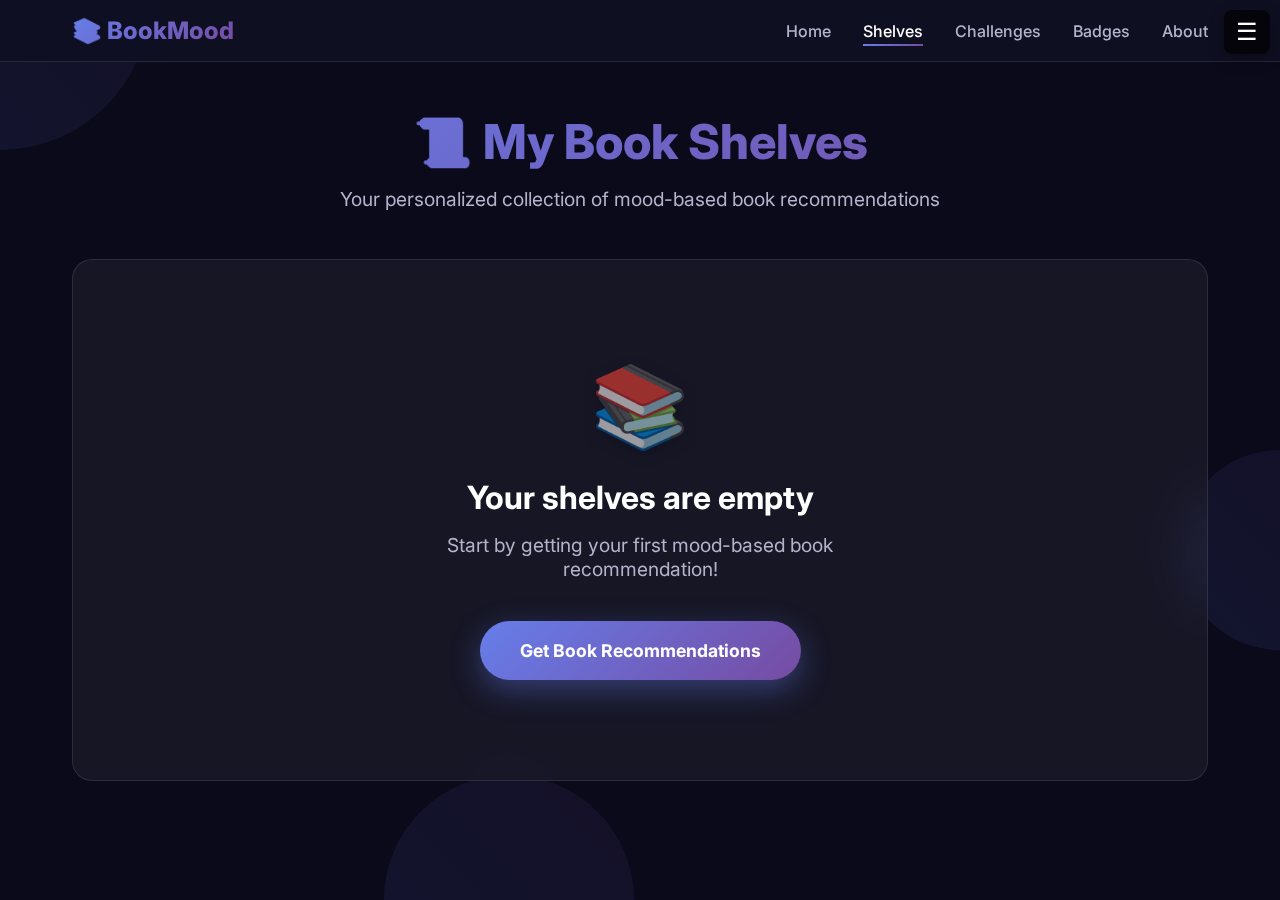
<file: shelves.html>
<!DOCTYPE html>
<html lang="en">
<head>
<meta charset="UTF-8">
<meta name="viewport" content="width=device-width, initial-scale=1.0">
<title>My Shelves - BookMood</title>
<link href="https://fonts.googleapis.com/css2?family=Inter:wght@300;400;500;600;700;800;900&display=swap" rel="stylesheet">
<style>
:root {
    --bg-primary: #0a0a1a;
    --bg-secondary: rgba(20, 20, 40, 0.8);
    --text-primary: #ffffff;
    --text-secondary: #b3b3cc;
    --primary-gradient: linear-gradient(135deg, #667eea 0%, #764ba2 100%);
    --accent-color: #667eea;
    --glass-bg: rgba(255, 255, 255, 0.05);
    --glass-border: rgba(255, 255, 255, 0.1);
    --shadow-primary: 0 20px 40px -15px rgba(0, 0, 0, 0.4);
}

* {
    margin: 0;
    padding: 0;
    box-sizing: border-box;
}

body {
    font-family: 'Inter', sans-serif;
    background: var(--bg-primary);
    color: var(--text-primary);
    min-height: 100vh;
    padding-top: 80px;
    position: relative;
    overflow-x: hidden;
}

.bg-animation {
    position: fixed;
    top: 0;
    left: 0;
    width: 100%;
    height: 100%;
    z-index: -1;
    overflow: hidden;
}

.bg-shape {
    position: absolute;
    border-radius: 50%;
    background: linear-gradient(45deg, rgba(102, 126, 234, 0.1), rgba(118, 75, 162, 0.1));
    animation: float 20s infinite linear;
}

.bg-shape:nth-child(1) {
    width: 300px;
    height: 300px;
    top: -150px;
    left: -150px;
    animation-duration: 25s;
}

.bg-shape:nth-child(2) {
    width: 200px;
    height: 200px;
    top: 50%;
    right: -100px;
    animation-duration: 30s;
    animation-direction: reverse;
}

.bg-shape:nth-child(3) {
    width: 250px;
    height: 250px;
    bottom: -125px;
    left: 30%;
    animation-duration: 35s;
}

@keyframes float {
    0%, 100% {
        transform: translateY(0px) rotate(0deg);
    }
    33% {
        transform: translateY(-30px) rotate(120deg);
    }
    66% {
        transform: translateY(20px) rotate(240deg);
    }
}

.container {
    max-width: 1200px;
    margin: 0 auto;
    padding: 2rem;
}

.header {
    text-align: center;
    margin-bottom: 3rem;
}

.header h1 {
    font-size: 3rem;
    font-weight: 800;
    background: var(--primary-gradient);
    -webkit-background-clip: text;
    -webkit-text-fill-color: transparent;
    margin-bottom: 1rem;
}

.header p {
    font-size: 1.2rem;
    color: var(--text-secondary);
    max-width: 600px;
    margin: 0 auto;
}

/* Navbar */
.navbar {
    position: fixed;
    top: 0;
    left: 0;
    right: 0;
    background: rgba(15,15,35,0.9);
    backdrop-filter: blur(20px);
    border-bottom: 1px solid rgba(255,255,255,0.1);
    padding: 1rem 0;
    z-index: 1000;
}

.nav-container {
    max-width: 1200px;
    margin: 0 auto;
    display: flex;
    justify-content: space-between;
    align-items: center;
    padding: 0 2rem;
}

.nav-logo {
    font-size: 1.5rem;
    font-weight: 800;
    background: var(--primary-gradient);
    -webkit-background-clip: text;
    -webkit-text-fill-color: transparent;
    text-decoration: none;
}

.nav-links {
    display: flex;
    gap: 2rem;
    align-items: center;
}

.nav-links a {
    color: var(--text-secondary);
    text-decoration: none;
    font-weight: 500;
    position: relative;
    transition: color 0.3s ease;
}

.nav-links a:hover, .nav-links a.active { 
    color: var(--text-primary); 
}

.nav-links a::after {
    content: '';
    position: absolute;
    bottom: -5px;
    left: 0;
    width: 0;
    height: 2px;
    background: var(--primary-gradient);
    transition: width 0.3s ease;
}

.nav-links a:hover::after, .nav-links a.active::after { 
    width: 100%; 
}

/* Hamburger */
.hamburger-container {
    position: fixed;
    top: 10px;
    right: 10px;
    z-index: 2000;
}

.hamburger-btn {
    font-size: 24px;
    background: rgba(0,0,0,0.7);
    border: none;
    border-radius: 8px;
    padding: 8px 12px;
    cursor: pointer;
    color: white;
    box-shadow: 0 5px 15px rgba(0,0,0,0.3);
    transition: all 0.3s ease;
}

.hamburger-btn:hover { 
    background: rgba(255,255,255,0.2); 
    color: #ffdd00; 
}

.hamburger-menu {
    display: none;
    position: absolute;
    top: 45px;
    right: 0;
    background: rgba(0,0,0,0.85);
    backdrop-filter: blur(10px);
    border-radius: 12px;
    padding: 12px;
    min-width: 180px;
    box-shadow: 0 5px 20px rgba(0,0,0,0.5);
}

.hamburger-menu a {
    display: block;
    padding: 8px;
    color: white;
    text-decoration: none;
    border-radius: 6px;
    transition: background 0.3s ease;
}

.hamburger-menu a:hover { 
    background: rgba(255,255,255,0.1); 
}

.menu-header {
    padding: 10px;
    font-weight: bold;
    border-bottom: 1px solid rgba(255,255,255,0.2);
    margin-bottom: 8px;
    color: white;
}

.logout-btn { 
    color: #ff6b6b !important; 
}

/* Improved Shelf Items with Library Design */
.shelf-item {
    background: var(--glass-bg);
    backdrop-filter: blur(20px);
    border: 1px solid var(--glass-border);
    border-radius: 20px;
    padding: 2.5rem;
    margin-bottom: 2.5rem;
    box-shadow: var(--shadow-primary);
    position: relative;
    overflow: hidden;
    transition: all 0.3s ease;
}

.shelf-item::before {
    content: '';
    position: absolute;
    top: 0;
    left: 0;
    right: 0;
    height: 4px;
    background: linear-gradient(90deg, #8B4513, #A0522D, #CD853F, #A0522D, #8B4513);
    border-radius: 20px 20px 0 0;
}

.shelf-item:hover {
    transform: translateY(-8px);
    box-shadow: 0 40px 80px -20px rgba(0,0,0,0.7);
    border-color: rgba(255,255,255,0.2);
}

.shelf-header {
    display: flex;
    justify-content: space-between;
    align-items: center;
    margin-bottom: 2rem;
    flex-wrap: wrap;
    gap: 1rem;
    padding-bottom: 1rem;
    border-bottom: 2px solid rgba(139, 69, 19, 0.3);
    position: relative;
}

.shelf-header::after {
    content: '';
    position: absolute;
    bottom: -2px;
    left: 0;
    right: 0;
    height: 2px;
    background: linear-gradient(90deg, #8B4513, #A0522D, #8B4513);
    border-radius: 1px;
}

.shelf-mood {
    background: var(--primary-gradient);
    color: white;
    padding: 0.75rem 2rem;
    border-radius: 30px;
    font-weight: 700;
    font-size: 1rem;
    text-transform: capitalize;
    box-shadow: 0 8px 25px rgba(102, 126, 234, 0.3);
    position: relative;
    overflow: hidden;
}

.shelf-mood::before {
    content: '📚';
    margin-right: 0.5rem;
    font-size: 1.2rem;
}

.shelf-mood::after {
    content: '';
    position: absolute;
    top: 0;
    left: -100%;
    width: 100%;
    height: 100%;
    background: linear-gradient(90deg, transparent, rgba(255,255,255,0.2), transparent);
    animation: shimmer 3s infinite;
}

@keyframes shimmer {
    0% { left: -100%; }
    100% { left: 100%; }
}

.shelf-date { 
    color: var(--text-secondary); 
    font-size: 0.95rem; 
    font-weight: 500;
    background: rgba(255,255,255,0.05);
    padding: 0.5rem 1rem;
    border-radius: 20px;
    border: 1px solid rgba(255,255,255,0.1);
}

.shelf-books {
    background: rgba(139, 69, 19, 0.1);
    border: 2px solid rgba(139, 69, 19, 0.2);
    border-radius: 16px;
    padding: 2rem;
    position: relative;
    overflow: hidden;
}

.shelf-books::before {
    content: '';
    position: absolute;
    top: 0;
    left: 0;
    right: 0;
    height: 6px;
    background: linear-gradient(90deg, #8B4513, #A0522D, #CD853F, #DEB887, #CD853F, #A0522D, #8B4513);
    border-radius: 16px 16px 0 0;
}

.shelf-books::after {
    content: '';
    position: absolute;
    bottom: 0;
    left: 0;
    right: 0;
    height: 8px;
    background: linear-gradient(90deg, #654321, #8B4513, #654321);
    border-radius: 0 0 16px 16px;
}

.shelf-books pre {
    white-space: pre-wrap;
    word-wrap: break-word;
    font-family: 'Inter', sans-serif;
    font-size: 1rem;
    line-height: 1.8;
    color: var(--text-primary);
    margin: 0;
    text-shadow: 0 1px 2px rgba(0,0,0,0.1);
    position: relative;
    z-index: 1;
    background: rgba(0,0,0,0.1);
    padding: 1.5rem;
    border-radius: 12px;
    border: 1px solid rgba(255,255,255,0.05);
}

.empty-state { 
    text-align: center; 
    padding: 6rem 2rem; 
    color: var(--text-secondary);
    background: var(--glass-bg);
    backdrop-filter: blur(20px);
    border: 1px solid var(--glass-border);
    border-radius: 20px;
    margin: 2rem 0;
}

.empty-state-icon { 
    font-size: 5rem; 
    margin-bottom: 1.5rem; 
    opacity: 0.6;
    filter: drop-shadow(0 4px 8px rgba(0,0,0,0.3));
}

.empty-state h2 { 
    font-size: 2rem; 
    margin-bottom: 1rem; 
    color: var(--text-primary);
    font-weight: 700;
}

.empty-state p { 
    font-size: 1.2rem; 
    margin-bottom: 2.5rem; 
    max-width: 500px;
    margin-left: auto;
    margin-right: auto;
}

.cta-button {
    display: inline-block;
    padding: 1.2rem 2.5rem;
    background: var(--primary-gradient);
    color: white;
    text-decoration: none;
    border-radius: 50px;
    font-weight: 700;
    font-size: 1.1rem;
    transition: all 0.3s ease;
    box-shadow: 0 10px 30px rgba(102,126,234,0.4);
    position: relative;
    overflow: hidden;
}

.cta-button::before {
    content: '';
    position: absolute;
    top: 0;
    left: -100%;
    width: 100%;
    height: 100%;
    background: linear-gradient(90deg, transparent, rgba(255,255,255,0.2), transparent);
    transition: left 0.5s;
}

.cta-button:hover::before {
    left: 100%;
}

.cta-button:hover {
    transform: translateY(-3px);
    box-shadow: 0 15px 40px rgba(102,126,234,0.5);
}

.clear-shelves-btn {
    background: rgba(239,83,80,0.15);
    color: #ff6b6b;
    border: 2px solid rgba(239,83,80,0.3);
    padding: 1rem 2rem;
    border-radius: 30px;
    font-weight: 600;
    cursor: pointer;
    margin-bottom: 2.5rem;
    font-size: 1rem;
    transition: all 0.3s ease;
    backdrop-filter: blur(10px);
    box-shadow: 0 8px 25px rgba(239,83,80,0.2);
}

.clear-shelves-btn:hover { 
    background: rgba(239,83,80,0.25); 
    transform: translateY(-2px);
    box-shadow: 0 12px 35px rgba(239,83,80,0.3);
    border-color: rgba(239,83,80,0.5);
}

@media (max-width:768px){
    .nav-container { 
        flex-direction: column; 
        gap:1rem; 
    }
    
    body { 
        padding-top:120px; 
    }
    
    .shelf-header { 
        flex-direction: column; 
        align-items:flex-start; 
    }
    
    .shelf-books pre { 
        font-size:0.9rem; 
        line-height: 1.6;
    }
    
    .shelf-item {
        padding: 2rem;
        margin-bottom: 2rem;
    }
    
    .empty-state {
        padding: 4rem 1.5rem;
    }
    
    .empty-state-icon {
        font-size: 4rem;
    }
    
    .empty-state h2 {
        font-size: 1.5rem;
    }
    
    .header h1 {
        font-size: 2.5rem;
    }
}
</style>
</head>
<body>
<!-- Background Animation -->
<div class="bg-animation">
    <div class="bg-shape"></div>
    <div class="bg-shape"></div>
    <div class="bg-shape"></div>
</div>

<!-- Hamburger -->
<div class="hamburger-container">
    <button class="hamburger-btn" onclick="toggleMenu()">☰</button>
    <div id="hamburgerMenu" class="hamburger-menu">
        <div class="menu-header">👤 {{ username }}</div>
        <a href="/">Home</a>
        <a href="/shelves" class="active">Shelves</a>
        <a href="/challenges">Challenges</a>
        <a href="/badges">Badges</a>
        <a href="/about">About</a>
        <hr style="border-color: rgba(255,255,255,0.2);" />
        <a href="/logout" class="logout-btn">🚪 Logout</a>
    </div>
</div>

<!-- Navbar -->
<nav class="navbar">
    <div class="nav-container">
        <a href="/" class="nav-logo">📚 BookMood</a>
        <div class="nav-links">
            <a href="/">Home</a>
            <a href="/shelves" class="active">Shelves</a>
            <a href="/challenges">Challenges</a>
            <a href="/badges">Badges</a>
            <a href="/about">About</a>
        </div>
    </div>
</nav>

<!-- Main Content -->
<div class="container">
    <div class="header">
        <h1>📜 My Book Shelves</h1>
        <p>Your personalized collection of mood-based book recommendations</p>
    </div>
    <div id="shelvesContainer"></div>
</div>

<script>
function toggleMenu(){
    const menu = document.getElementById("hamburgerMenu");
    menu.style.display = menu.style.display==="block"?"none":"block";
}
document.addEventListener("click",function(e){
    const menu = document.getElementById("hamburgerMenu");
    const btn = document.querySelector(".hamburger-btn");
    if(!menu.contains(e.target) && !btn.contains(e.target)){ menu.style.display="none"; }
});

function loadShelves(){
    const shelves = JSON.parse(localStorage.getItem("bookMoodShelves"))||[];
    const container = document.getElementById("shelvesContainer");
    if(!shelves.length){
        container.innerHTML = `<div class="empty-state">
            <div class="empty-state-icon">📚</div>
            <h2>Your shelves are empty</h2>
            <p>Start by getting your first mood-based book recommendation!</p>
            <a href="/" class="cta-button">Get Book Recommendations</a>
        </div>`;
        return;
    }
    let shelvesHTML = `<button class="clear-shelves-btn" onclick="clearShelves()">🗑️ Clear All Shelves</button>`;
    shelves.forEach((shelf,index)=>{
        shelvesHTML += `<div class="shelf-item">
            <div class="shelf-header">
                <div class="shelf-mood">${shelf.mood}</div>
                <div class="shelf-date">${shelf.date}</div>
            </div>
            <div class="shelf-books"><pre>${shelf.books}</pre></div>
        </div>`;
    });
    container.innerHTML = shelvesHTML;
}

function clearShelves(){
    if(confirm("Are you sure you want to clear all your shelves?")){
        localStorage.removeItem("bookMoodShelves");
        loadShelves();
    }
}

window.addEventListener('load',loadShelves);
</script>
</body>
</html>
</file>
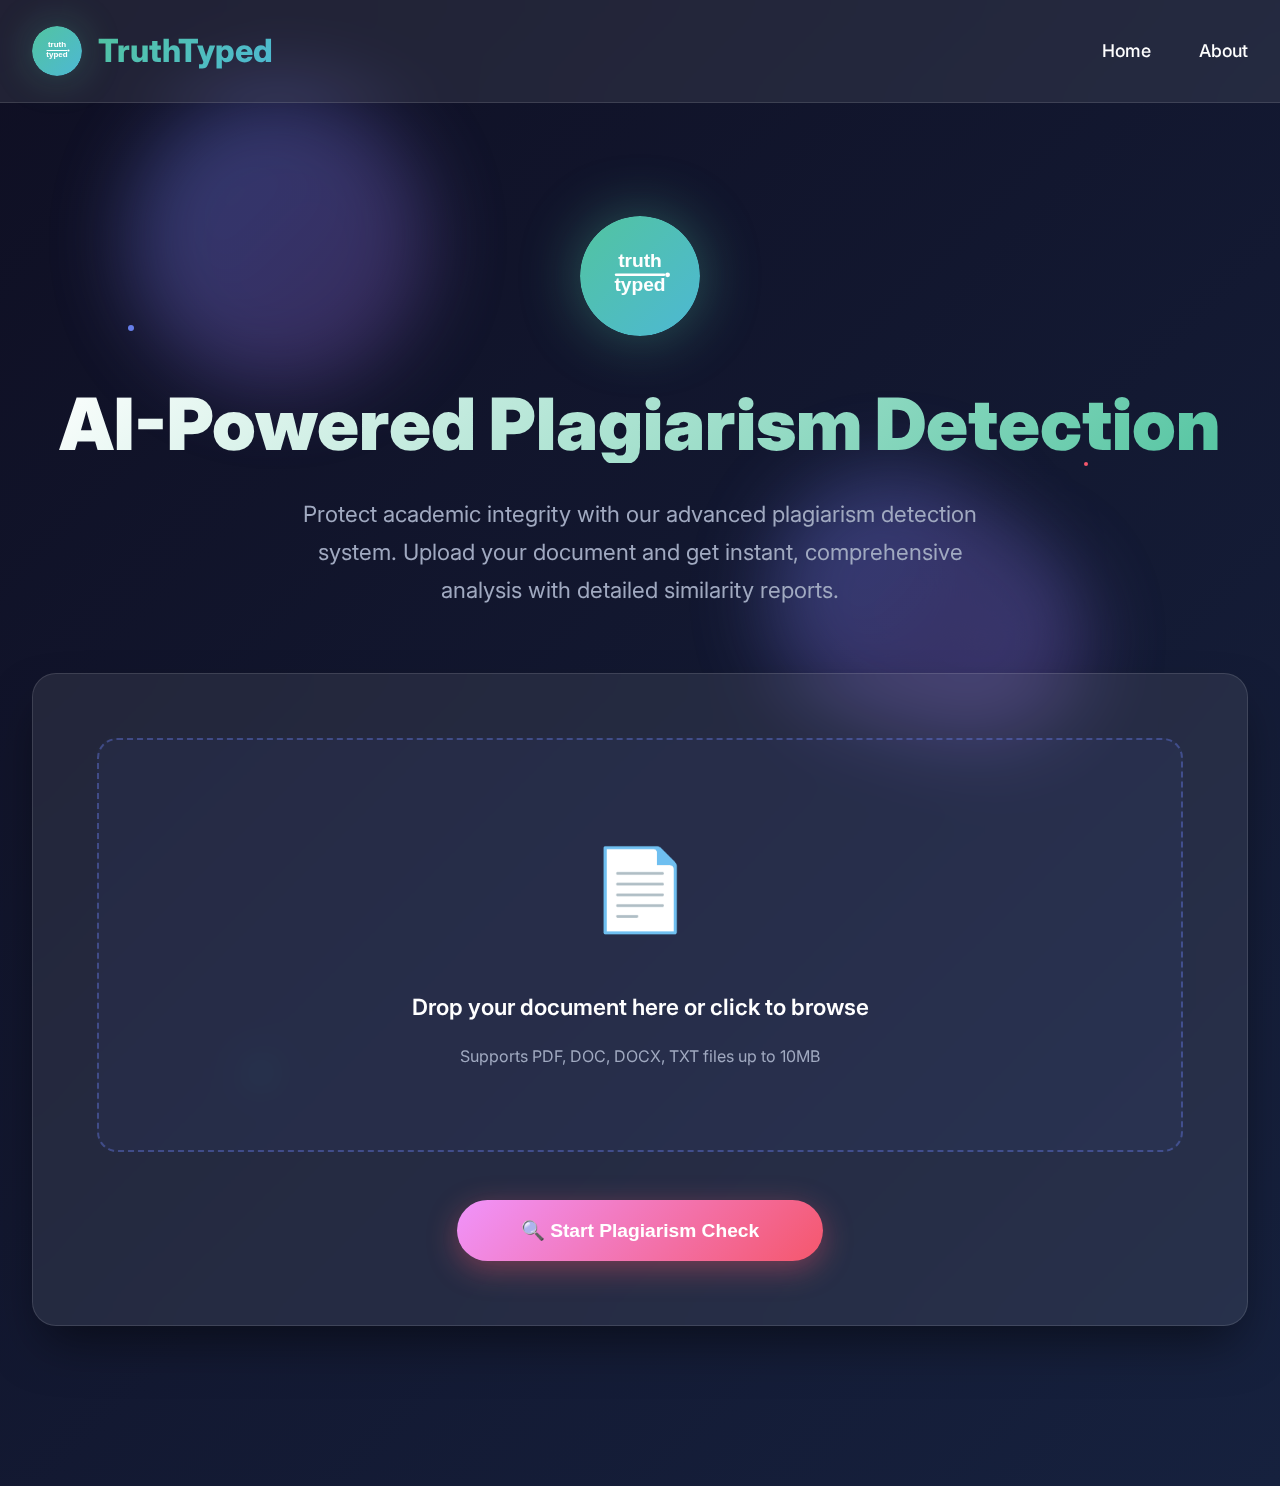
<file: static/frontend.css.html>
<!DOCTYPE html>
<html lang="en">
<head>
    <meta charset="UTF-8">
    <meta name="viewport" content="width=device-width, initial-scale=1.0">
    <title>TruthTyped - AI Plagiarism Detection</title>
    <link href="https://fonts.googleapis.com/css2?family=Inter:wght@300;400;500;600;700;800;900&display=swap" rel="stylesheet">
    <style>
        :root {
            --primary-gradient: linear-gradient(135deg, #667eea 0%, #764ba2 100%);
            --secondary-gradient: linear-gradient(135deg, #f093fb 0%, #f5576c 100%);
            --success-gradient: linear-gradient(135deg, #4facfe 0%, #00f2fe 100%);
            --accent-color: #667eea;
            --text-primary: #ffffff;
            --text-secondary: #a0a9c0;
            --bg-primary: #0f0f23;
            --bg-secondary: #16213e;
            --glass-bg: rgba(255, 255, 255, 0.08);
            --glass-border: rgba(255, 255, 255, 0.12);
            --shadow-primary: 0 25px 50px -12px rgba(0, 0, 0, 0.5);
            --shadow-glow: 0 0 40px rgba(102, 126, 234, 0.3);
        }

        * {
            margin: 0;
            padding: 0;
            box-sizing: border-box;
        }

        body {
            font-family: 'Inter', -apple-system, BlinkMacSystemFont, sans-serif;
            background: linear-gradient(135deg, var(--bg-primary) 0%, var(--bg-secondary) 100%);
            color: var(--text-primary);
            line-height: 1.7;
            min-height: 100vh;
            overflow-x: hidden;
            position: relative;
        }

        /* Animated Background */
        .bg-animation {
            position: fixed;
            top: 0;
            left: 0;
            width: 100%;
            height: 100%;
            z-index: -1;
            opacity: 0.4;
        }

        .bg-shape {
            position: absolute;
            border-radius: 50%;
            background: var(--primary-gradient);
            filter: blur(40px);
            animation: float-bg 20s ease-in-out infinite;
        }

        .bg-shape:nth-child(1) {
            width: 300px;
            height: 300px;
            top: 10%;
            left: 10%;
            animation-delay: 0s;
        }

        .bg-shape:nth-child(2) {
            width: 200px;
            height: 200px;
            top: 60%;
            right: 15%;
            animation-delay: 5s;
        }

        .bg-shape:nth-child(3) {
            width: 250px;
            height: 250px;
            bottom: 20%;
            left: 60%;
            animation-delay: 10s;
        }

        @keyframes float-bg {
            0%, 100% {
                transform: translate(0, 0) rotate(0deg);
                opacity: 0.3;
            }
            25% {
                transform: translate(30px, -30px) rotate(90deg);
                opacity: 0.5;
            }
            50% {
                transform: translate(-20px, 20px) rotate(180deg);
                opacity: 0.4;
            }
            75% {
                transform: translate(20px, -10px) rotate(270deg);
                opacity: 0.6;
            }
        }

        .container {
            max-width: 1400px;
            margin: 0 auto;
            padding: 0 2rem;
        }

        /* Enhanced Header */
        header {
            background: var(--glass-bg);
            backdrop-filter: blur(20px);
            border-bottom: 1px solid var(--glass-border);
            position: fixed;
            width: 100%;
            top: 0;
            z-index: 1000;
            transition: all 0.4s cubic-bezier(0.25, 0.46, 0.45, 0.94);
        }

        header.scrolled {
            background: rgba(15, 15, 35, 0.95);
            box-shadow: var(--shadow-primary);
        }

        nav {
            display: flex;
            justify-content: space-between;
            align-items: center;
            padding: 1.5rem 0;
        }

        .logo-container {
            display: flex;
            align-items: center;
            gap: 1rem;
            transition: transform 0.3s ease;
        }

        .logo-container:hover {
            transform: scale(1.05);
        }

        .logo-icon {
            width: 50px;
            height: 50px;
            background-image: url('[data-uri]');
            background-size: contain;
            background-repeat: no-repeat;
            background-position: center;
            border-radius: 50%;
            display: flex;
            align-items: center;
            justify-content: center;
            position: relative;
            box-shadow: 0 0 40px rgba(82, 196, 160, 0.3);
            animation: logo-pulse 3s ease-in-out infinite;
            overflow: hidden;
        }

        @keyframes logo-pulse {
            0%, 100% {
                box-shadow: 0 0 40px rgba(82, 196, 160, 0.3);
                transform: scale(1);
            }
            50% {
                box-shadow: 0 0 60px rgba(82, 196, 160, 0.5);
                transform: scale(1.05);
            }
        }

        .logo-icon::before,
        .logo-icon::after {
            display: none;
        }

        .logo-text {
            font-size: 2rem;
            font-weight: 800;
            background: linear-gradient(135deg, #52c4a0 0%, #4db8d4 100%);
            -webkit-background-clip: text;
            -webkit-text-fill-color: transparent;
            background-clip: text;
        }

        .nav-links {
            display: flex;
            list-style: none;
            gap: 3rem;
        }

        .nav-links a {
            color: var(--text-primary);
            text-decoration: none;
            font-weight: 500;
            font-size: 1.1rem;
            transition: all 0.3s cubic-bezier(0.25, 0.46, 0.45, 0.94);
            position: relative;
            padding: 0.5rem 0;
        }

        .nav-links a:hover {
            color: var(--accent-color);
            transform: translateY(-2px);
        }

        .nav-links a::after {
            content: '';
            position: absolute;
            width: 0;
            height: 3px;
            bottom: 0;
            left: 50%;
            background: var(--primary-gradient);
            transition: all 0.4s cubic-bezier(0.25, 0.46, 0.45, 0.94);
            border-radius: 2px;
        }

        .nav-links a:hover::after {
            width: 100%;
            left: 0;
        }

        /* Enhanced Hero Section */
        .hero {
            margin-top: 120px;
            padding: 6rem 0;
            text-align: center;
            position: relative;
        }

        .hero-content {
            position: relative;
            z-index: 2;
        }

        .hero-logo {
            width: 120px;
            height: 120px;
            background-image: url('[data-uri]');
            background-size: contain;
            background-repeat: no-repeat;
            background-position: center;
            border-radius: 50%;
            margin: 0 auto 3rem;
            display: flex;
            align-items: center;
            justify-content: center;
            position: relative;
            box-shadow: 0 0 60px rgba(82, 196, 160, 0.4);
            animation: hero-logo-float 1.5s cubic-bezier(0.25, 0.46, 0.45, 0.94) 0.2s both;
        }

        .hero-logo::before,
        .hero-logo::after {
            display: none;
        }

        .hero-logo-line {
            display: none;
        }

        @keyframes hero-logo-float {
            0% {
                opacity: 0;
                transform: translateY(30px) scale(0.8);
            }
            100% {
                opacity: 1;
                transform: translateY(0) scale(1);
            }
        }

        .hero h1 {
            font-size: 4.5rem;
            font-weight: 900;
            margin-bottom: 2rem;
            background: linear-gradient(135deg, var(--text-primary) 0%, #52c4a0 100%);
            -webkit-background-clip: text;
            -webkit-text-fill-color: transparent;
            background-clip: text;
            animation: hero-title 1.2s cubic-bezier(0.25, 0.46, 0.45, 0.94) 0.4s both;
            line-height: 1.1;
        }

        @keyframes hero-title {
            0% {
                opacity: 0;
                transform: translateY(50px) scale(0.9);
            }
            100% {
                opacity: 1;
                transform: translateY(0) scale(1);
            }
        }

        .hero p {
            font-size: 1.4rem;
            color: var(--text-secondary);
            margin-bottom: 4rem;
            max-width: 700px;
            margin-left: auto;
            margin-right: auto;
            animation: hero-subtitle 1.2s cubic-bezier(0.25, 0.46, 0.45, 0.94) 0.6s both;
        }

        @keyframes hero-subtitle {
            0% {
                opacity: 0;
                transform: translateY(30px);
            }
            100% {
                opacity: 1;
                transform: translateY(0);
            }
        }

        /* Enhanced Upload Section */
        .upload-section {
            background: var(--glass-bg);
            backdrop-filter: blur(20px);
            border: 1px solid var(--glass-border);
            border-radius: 24px;
            padding: 4rem;
            margin: 4rem 0;
            animation: upload-reveal 1.2s cubic-bezier(0.25, 0.46, 0.45, 0.94) 0.8s both;
            box-shadow: var(--shadow-primary);
            position: relative;
            overflow: hidden;
        }

        .upload-section::before {
            content: '';
            position: absolute;
            top: 0;
            left: -100%;
            width: 100%;
            height: 100%;
            background: linear-gradient(90deg, transparent, rgba(255, 255, 255, 0.1), transparent);
            transition: left 1s ease;
        }

        .upload-section:hover::before {
            left: 100%;
        }

        @keyframes upload-reveal {
            0% {
                opacity: 0;
                transform: translateY(40px) scale(0.95);
            }
            100% {
                opacity: 1;
                transform: translateY(0) scale(1);
            }
        }

        .upload-area {
            border: 2px dashed rgba(102, 126, 234, 0.4);
            border-radius: 20px;
            padding: 5rem 3rem;
            text-align: center;
            background: rgba(102, 126, 234, 0.05);
            transition: all 0.4s cubic-bezier(0.25, 0.46, 0.45, 0.94);
            cursor: pointer;
            position: relative;
            overflow: hidden;
        }

        .upload-area:hover {
            border-color: #52c4a0;
            background: rgba(82, 196, 160, 0.1);
            transform: translateY(-8px) scale(1.02);
            box-shadow: 0 0 40px rgba(82, 196, 160, 0.3);
        }

        .upload-area.dragover {
            border-color: #52c4a0;
            background: rgba(82, 196, 160, 0.15);
            transform: scale(1.05);
        }

        .upload-icon {
            font-size: 5rem;
            margin-bottom: 2rem;
            color: #52c4a0;
            animation: upload-bounce 2s ease-in-out infinite;
            display: inline-block;
        }

        @keyframes upload-bounce {
            0%, 20%, 50%, 80%, 100% {
                transform: translateY(0);
            }
            40% {
                transform: translateY(-10px);
            }
            60% {
                transform: translateY(-5px);
            }
        }

        .upload-text {
            font-size: 1.4rem;
            margin-bottom: 1rem;
            color: var(--text-primary);
            font-weight: 600;
        }

        .upload-subtext {
            color: var(--text-secondary);
            font-size: 1rem;
        }

        .file-input {
            display: none;
        }

        .scan-button {
            background: var(--secondary-gradient);
            color: white;
            padding: 1.2rem 4rem;
            border: none;
            border-radius: 60px;
            font-size: 1.2rem;
            font-weight: 700;
            cursor: pointer;
            margin-top: 3rem;
            transition: all 0.4s cubic-bezier(0.25, 0.46, 0.45, 0.94);
            box-shadow: 0 8px 30px rgba(245, 87, 108, 0.4);
            position: relative;
            overflow: hidden;
        }

        .scan-button::before {
            content: '';
            position: absolute;
            top: 0;
            left: -100%;
            width: 100%;
            height: 100%;
            background: linear-gradient(90deg, transparent, rgba(255, 255, 255, 0.2), transparent);
            transition: left 0.6s ease;
        }

        .scan-button:hover::before {
            left: 100%;
        }

        .scan-button:hover {
            transform: translateY(-5px) scale(1.05);
            box-shadow: 0 15px 40px rgba(245, 87, 108, 0.6);
        }

        .scan-button:active {
            transform: translateY(-2px) scale(1.02);
        }

        /* Results Section */
        .results {
            background: var(--glass-bg);
            backdrop-filter: blur(20px);
            border: 1px solid var(--glass-border);
            border-radius: 24px;
            padding: 4rem;
            margin: 4rem 0;
            display: none;
            box-shadow: var(--shadow-primary);
        }

        .results.active {
            display: block;
            animation: results-appear 0.8s cubic-bezier(0.25, 0.46, 0.45, 0.94);
        }

        @keyframes results-appear {
            0% {
                opacity: 0;
                transform: translateY(30px) scale(0.95);
                filter: blur(10px);
            }
            100% {
                opacity: 1;
                transform: translateY(0) scale(1);
                filter: blur(0);
            }
        }

        .results h3 {
            font-size: 2.5rem;
            margin-bottom: 3rem;
            text-align: center;
            background: linear-gradient(135deg, #52c4a0 0%, #4db8d4 100%);
            -webkit-background-clip: text;
            -webkit-text-fill-color: transparent;
            background-clip: text;
            font-weight: 800;
        }

        .progress-container {
            margin: 3rem 0;
        }

        .progress-bar {
            background: rgba(255, 255, 255, 0.1);
            border-radius: 50px;
            height: 12px;
            overflow: hidden;
            position: relative;
        }

        .progress-bar::before {
            content: '';
            position: absolute;
            top: 0;
            left: 0;
            width: 100%;
            height: 100%;
            background: linear-gradient(-45deg, transparent 25%, rgba(255, 255, 255, 0.1) 25%, rgba(255, 255, 255, 0.1) 50%, transparent 50%, transparent 75%, rgba(255, 255, 255, 0.1) 75%);
            background-size: 20px 20px;
            animation: progress-shine 1s linear infinite;
        }

        @keyframes progress-shine {
            0% {
                background-position: 0 0;
            }
            100% {
                background-position: 20px 0;
            }
        }

        .progress-fill {
            background: linear-gradient(135deg, #52c4a0 0%, #4db8d4 100%);
            height: 100%;
            width: 0%;
            border-radius: 50px;
            transition: width 2s cubic-bezier(0.25, 0.46, 0.45, 0.94);
            position: relative;
        }

        .results-grid {
            display: grid;
            grid-template-columns: 1fr 1fr;
            gap: 3rem;
            margin: 3rem 0;
        }

        .results-table-container {
            background: var(--glass-bg);
            border: 1px solid var(--glass-border);
            border-radius: 20px;
            padding: 2.5rem;
            backdrop-filter: blur(10px);
        }

        .results-table-container h4 {
            font-size: 1.5rem;
            margin-bottom: 2rem;
            color: var(--text-primary);
            text-align: center;
            font-weight: 700;
        }

        .results-table {
            width: 100%;
            border-collapse: collapse;
            margin-bottom: 2rem;
        }

        .results-table th,
        .results-table td {
            padding: 1rem 1.5rem;
            text-align: left;
            border-bottom: 1px solid rgba(255, 255, 255, 0.1);
        }

        .results-table th {
            background: var(--glass-bg);
            color: var(--text-primary);
            font-weight: 600;
            font-size: 1rem;
        }

        .results-table td {
            color: var(--text-secondary);
            font-size: 1.1rem;
            font-weight: 500;
        }

        .results-table tr:hover {
            background: rgba(82, 196, 160, 0.1);
            transition: background 0.3s ease;
        }

        .metric-value {
            font-weight: 700;
            font-size: 1.2rem;
            color: var(--text-primary);
        }

        .lcs-value {
            color: #4facfe;
        }

        .tfidf-value {
            color: #43e97b;
        }

        .plagiarism-value {
            color: #fa709a;
        }

        .chart-container {
            background: var(--glass-bg);
            border: 1px solid var(--glass-border);
            border-radius: 20px;
            padding: 2.5rem;
            backdrop-filter: blur(10px);
            position: relative;
        }

        .chart-container h4 {
            font-size: 1.5rem;
            margin-bottom: 2rem;
            color: var(--text-primary);
            text-align: center;
            font-weight: 700;
        }

        .chart-canvas {
            width: 100%;
            height: 300px;
            border-radius: 12px;
            background: rgba(0, 0, 0, 0.2);
        }

        .final-result {
            background: var(--glass-bg);
            border: 2px solid var(--glass-border);
            border-radius: 24px;
            padding: 3rem;
            margin-top: 3rem;
            text-align: center;
            position: relative;
            overflow: hidden;
        }

        .final-result::before {
            content: '';
            position: absolute;
            top: -50%;
            left: -50%;
            width: 200%;
            height: 200%;
            background: radial-gradient(circle, rgba(82, 196, 160, 0.1) 0%, transparent 70%);
            animation: result-glow 3s ease-in-out infinite;
        }

        @keyframes result-glow {
            0%, 100% {
                opacity: 0.5;
                transform: scale(1);
            }
            50% {
                opacity: 1;
                transform: scale(1.1);
            }
        }

        .final-result-content {
            position: relative;
            z-index: 2;
        }

        .final-result h4 {
            font-size: 2rem;
            margin-bottom: 1.5rem;
            background: linear-gradient(135deg, #52c4a0 0%, #4db8d4 100%);
            -webkit-background-clip: text;
            -webkit-text-fill-color: transparent;
            background-clip: text;
            font-weight: 800;
        }

        .final-score {
            font-size: 4rem;
            font-weight: 900;
            margin: 1rem 0;
            animation: score-pulse 2s ease-in-out infinite;
        }

        @keyframes score-pulse {
            0%, 100% {
                transform: scale(1);
            }
            50% {
                transform: scale(1.05);
            }
        }

        .final-verdict {
            font-size: 1.3rem;
            margin-top: 1.5rem;
            padding: 1rem 2rem;
            border-radius: 50px;
            font-weight: 600;
            display: inline-block;
        }

        .verdict-excellent {
            background: linear-gradient(135deg, #4facfe 0%, #00f2fe 100%);
            color: white;
            box-shadow: 0 8px 25px rgba(79, 172, 254, 0.4);
        }

        .verdict-good {
            background: linear-gradient(135deg, #43e97b 0%, #38f9d7 100%);
            color: white;
            box-shadow: 0 8px 25px rgba(67, 233, 123, 0.4);
        }

        .verdict-warning {
            background: linear-gradient(135deg, #ffa726 0%, #fb8c00 100%);
            color: white;
            box-shadow: 0 8px 25px rgba(255, 167, 38, 0.4);
        }

        .verdict-high {
            background: linear-gradient(135deg, #ef5350 0%, #e53935 100%);
            color: white;
            box-shadow: 0 8px 25px rgba(239, 83, 80, 0.4);
        }

        /* Bar Chart Styles */
        .bar-chart {
            display: flex;
            align-items: end;
            justify-content: space-around;
            height: 250px;
            padding: 2rem 1rem;
            gap: 1rem;
        }

        .bar-item {
            flex: 1;
            display: flex;
            flex-direction: column;
            align-items: center;
            position: relative;
        }

        .bar {
            width: 60px;
            background: linear-gradient(to top, var(--bar-color), var(--bar-color-light));
            border-radius: 8px 8px 0 0;
            position: relative;
            transition: all 0.8s cubic-bezier(0.25, 0.46, 0.45, 0.94);
            box-shadow: 0 4px 15px rgba(0, 0, 0, 0.2);
        }

        .bar::before {
            content: attr(data-value) '%';
            position: absolute;
            top: -2.5rem;
            left: 50%;
            transform: translateX(-50%);
            font-weight: 700;
            font-size: 1rem;
            color: var(--text-primary);
            background: var(--glass-bg);
            padding: 0.5rem 1rem;
            border-radius: 20px;
            border: 1px solid var(--glass-border);
        }

        .bar-label {
            margin-top: 1rem;
            font-weight: 600;
            font-size: 0.9rem;
            text-align: center;
            color: var(--text-secondary);
        }

        .lcs-bar {
            --bar-color: #4facfe;
            --bar-color-light: #6ec6ff;
        }

        .tfidf-bar {
            --bar-color: #43e97b;
            --bar-color-light: #69f0ae;
        }

        .plagiarism-bar {
            --bar-color: #fa709a;
            --bar-color-light: #fce4ec;
        }

        /* Enhanced About Section */
        .about {
            padding: 8rem 0;
            display: none;
        }

        .about.active {
            display: block;
            animation: section-fade 0.8s ease;
        }

        @keyframes section-fade {
            0% {
                opacity: 0;
                transform: translateY(20px);
            }
            100% {
                opacity: 1;
                transform: translateY(0);
            }
        }

        .about h2 {
            text-align: center;
            font-size: 3.5rem;
            margin-bottom: 4rem;
            background: var(--primary-gradient);
            -webkit-background-clip: text;
            -webkit-text-fill-color: transparent;
            background-clip: text;
            font-weight: 800;
        }

        .about-content {
            background: var(--glass-bg);
            backdrop-filter: blur(20px);
            border: 1px solid var(--glass-border);
            border-radius: 24px;
            padding: 4rem;
            text-align: center;
            box-shadow: var(--shadow-primary);
        }

        .team-info {
            margin-bottom: 4rem;
        }

        .team-name {
            font-size: 2.5rem;
            font-weight: 800;
            background: var(--primary-gradient);
            -webkit-background-clip: text;
            -webkit-text-fill-color: transparent;
            background-clip: text;
            margin-bottom: 2rem;
        }

        .participants {
            background: var(--glass-bg);
            border-radius: 20px;
            padding: 3rem;
            margin-top: 3rem;
        }

        .participants h3 {
            font-size: 2rem;
            margin-bottom: 2rem;
            color: var(--text-primary);
        }

        .participant-list {
            display: grid;
            grid-template-columns: repeat(auto-fit, minmax(280px, 1fr));
            gap: 2rem;
        }

        .participant {
            background: var(--glass-bg);
            border: 1px solid var(--glass-border);
            border-radius: 16px;
            padding: 2rem;
            transition: all 0.4s cubic-bezier(0.25, 0.46, 0.45, 0.94);
            position: relative;
            overflow: hidden;
        }

        .participant::before {
            content: '';
            position: absolute;
            top: 0;
            left: 0;
            width: 100%;
            height: 2px;
            background: var(--primary-gradient);
            transform: scaleX(0);
            transition: transform 0.4s ease;
        }

        .participant:hover {
            transform: translateY(-10px) scale(1.02);
            box-shadow: var(--shadow-glow);
        }

        .participant:hover::before {
            transform: scaleX(1);
        }

        .participant-name {
            font-size: 1.3rem;
            font-weight: 700;
            color: var(--text-primary);
        }

        /* Floating particles enhancement */
        .particle {
            position: absolute;
            border-radius: 50%;
            pointer-events: none;
            z-index: 1;
        }

        .particle-1 {
            width: 6px;
            height: 6px;
            background: var(--accent-color);
            top: 15%;
            left: 10%;
            animation: particle-float-1 8s ease-in-out infinite;
        }

        .particle-2 {
            width: 4px;
            height: 4px;
            background: #f5576c;
            top: 25%;
            right: 15%;
            animation: particle-float-2 10s ease-in-out infinite 2s;
        }

        .particle-3 {
            width: 8px;
            height: 8px;
            background: #00f2fe;
            bottom: 30%;
            left: 20%;
            animation: particle-float-3 12s ease-in-out infinite 4s;
        }

        @keyframes particle-float-1 {
            0%, 100% {
                transform: translate(0, 0) rotate(0deg);
                opacity: 0.6;
            }
            25% {
                transform: translate(30px, -40px) rotate(90deg);
                opacity: 1;
            }
            50% {
                transform: translate(-20px, -20px) rotate(180deg);
                opacity: 0.8;
            }
            75% {
                transform: translate(20px, 30px) rotate(270deg);
                opacity: 0.4;
            }
        }

        @keyframes particle-float-2 {
            0%, 100% {
                transform: translate(0, 0) scale(1);
                opacity: 0.5;
            }
            50% {
                transform: translate(-40px, 50px) scale(1.5);
                opacity: 1;
            }
        }

        @keyframes particle-float-3 {
            0%, 100% {
                transform: translate(0, 0) rotate(0deg) scale(1);
                opacity: 0.7;
            }
            33% {
                transform: translate(50px, -30px) rotate(120deg) scale(0.8);
                opacity: 0.4;
            }
            66% {
                transform: translate(-30px, -50px) rotate(240deg) scale(1.2);
                opacity: 1;
            }
        }

        /* Mobile Responsiveness */
        @media (max-width: 768px) {
            .container {
                padding: 0 1rem;
            }

            .hero h1 {
                font-size: 3rem;
            }

            .hero p {
                font-size: 1.1rem;
            }

            .upload-section,
            .about-content,
            .results {
                padding: 2rem;
            }

            .upload-area {
                padding: 3rem 1.5rem;
            }

            .upload-icon {
                font-size: 4rem;
            }

            .participant-list {
                grid-template-columns: 1fr;
            }

            .nav-links {
                display: none;
            }

            .score-circle {
                width: 150px;
                height: 150px;
            }

            .score-inner {
                width: 120px;
                height: 120px;
            }

            .score-number {
                font-size: 2.5rem;
            }
        }

        @media (max-width: 480px) {
            .hero h1 {
                font-size: 2.2rem;
            }

            .about h2 {
                font-size: 2.5rem;
            }

            .team-name {
                font-size: 2rem;
            }

            .upload-section,
            .about-content,
            .results {
                padding: 1.5rem;
                margin: 2rem 0;
            }
        }
    </style>
</head>
<body>
    <!-- Animated Background -->
    <div class="bg-animation">
        <div class="bg-shape"></div>
        <div class="bg-shape"></div>
        <div class="bg-shape"></div>
    </div>

    <!-- Floating particles -->
    <div class="particle particle-1"></div>
    <div class="particle particle-2"></div>
    <div class="particle particle-3"></div>

    <header id="header">
        <div class="container">
            <nav>
                <div class="logo-container">
                    <div class="logo-icon"></div>
                    <div class="logo-text">TruthTyped</div>
                </div>
                <ul class="nav-links">
                    <li><a href="#" onclick="showSection('home')">Home</a></li>
                    <li><a href="#" onclick="showSection('about')">About</a></li>
                </ul>
            </nav>
        </div>
    </header>

    <main>
        <section class="hero" id="home">
            <div class="container">
                <div class="hero-content">
                    <div class="hero-logo"></div>
                    <h1>AI-Powered Plagiarism Detection</h1>
                    <p>Protect academic integrity with our advanced plagiarism detection system. Upload your document and get instant, comprehensive analysis with detailed similarity reports.</p>
                    
                    <div class="upload-section">
                        <div class="upload-area" onclick="document.getElementById('fileInput').click()">
                            <div class="upload-icon">📄</div>
                            <div class="upload-text">Drop your document here or click to browse</div>
                            <div class="upload-subtext">Supports PDF, DOC, DOCX, TXT files up to 10MB</div>
                            <input type="file" id="fileInput" class="file-input" accept=".pdf,.doc,.docx,.txt">
                        </div>
                        <button class="scan-button" onclick="startScan()">🔍 Start Plagiarism Check</button>
                    </div>

                    <div class="results" id="results">
                        <h3>Analysis Results</h3>
                        <div class="progress-container">
                            <div class="progress-bar">
                                <div class="progress-fill" id="progressFill"></div>
                            </div>
                        </div>
                        
                        <div class="results-grid">
                            <div class="results-table-container">
                                <h4>Detection Metrics</h4>
                                <table class="results-table">
                                    <thead>
                                        <tr>
                                            <th>Metric</th>
                                            <th>Percentage</th>
                                        </tr>
                                    </thead>
                                    <tbody>
                                        <tr>
                                            <td>LCS Match</td>
                                            <td class="metric-value lcs-value" id="lcsValue">0%</td>
                                        </tr>
                                        <tr>
                                            <td>TF-IDF Match</td>
                                            <td class="metric-value tfidf-value" id="tfidfValue">0%</td>
                                        </tr>
                                        <tr>
                                            <td>Plagiarism Match</td>
                                            <td class="metric-value plagiarism-value" id="plagiarismValue">0%</td>
                                        </tr>
                                    </tbody>
                                </table>
                            </div>
                            
                            <div class="chart-container">
                                <h4>Visual Analysis</h4>
                                <div class="bar-chart">
                                    <div class="bar-item">
                                        <div class="bar lcs-bar" id="lcsBar" data-value="0" style="height: 0%"></div>
                                        <div class="bar-label">LCS Match</div>
                                    </div>
                                    <div class="bar-item">
                                        <div class="bar tfidf-bar" id="tfidfBar" data-value="0" style="height: 0%"></div>
                                        <div class="bar-label">TF-IDF Match</div>
                                    </div>
                                    <div class="bar-item">
                                        <div class="bar plagiarism-bar" id="plagiarismBar" data-value="0" style="height: 0%"></div>
                                        <div class="bar-label">Plagiarism Match</div>
                                    </div>
                                </div>
                            </div>
                        </div>
                        
                        <div class="final-result" id="finalResult">
                            <div class="final-result-content">
                                <h4>Final Assessment</h4>
                                <div class="final-score" id="finalScore">0%</div>
                                <p id="finalDescription">Analyzing document integrity...</p>
                                <div class="final-verdict" id="finalVerdict">Processing...</div>
                            </div>
                        </div>
                    </div>
                </div>
            </div>
        </section>

        <section class="about" id="about">
            <div class="container">
                <h2>About TruthTyped</h2>
                <div class="about-content">
                    <div class="team-info">
                        <div class="team-name">Calcutta Boys' School</div>
                        <p>TruthTyped is an innovative AI-powered plagiarism detection system developed by passionate students who believe in maintaining academic integrity and promoting original thinking.</p>
                    </div>
                    
                    <div class="participants">
                        <h3>Development Team</h3>
                        <div class="participant-list">
                            <div class="participant">
                                <div class="participant-name">Arhat Chattopadhyay</div>
                            </div>
                            <div class="participant">
                                <div class="participant-name">Aryaan Chakroborty</div>
                            </div>
                            <div class="participant">
                                <div class="participant-name">Krishnendu Halder</div>
                            </div>
                        </div>
                    </div>
                    
                    <p style="margin-top: 3rem; color: var(--text-secondary); font-size: 1.1rem;">
                        Our mission is to provide students and educators with reliable, fast, and accurate plagiarism detection tools that help maintain the highest standards of academic honesty.
                    </p>
                </div>
            </div>
        </section>
    </main>

    <script>
        // Enhanced navigation functions
        function showSection(section) {
            const home = document.getElementById('home');
            const about = document.getElementById('about');
            
            // Add exit animation
            if (section === 'home') {
                about.style.animation = 'section-fade 0.3s ease reverse';
                setTimeout(() => {
                    about.classList.remove('active');
                    home.style.display = 'block';
                    home.style.animation = 'section-fade 0.5s ease';
                }, 300);
            } else if (section === 'about') {
                home.style.animation = 'section-fade 0.3s ease reverse';
                setTimeout(() => {
                    home.style.display = 'none';
                    about.classList.add('active');
                }, 300);
            }
        }

        // Enhanced file upload handling
        document.getElementById('fileInput').addEventListener('change', function(e) {
            if (e.target.files.length > 0) {
                const fileName = e.target.files[0].name;
                const uploadArea = document.querySelector('.upload-area');
                const uploadText = document.querySelector('.upload-text');
                
                uploadText.innerHTML = `<span style="color: #52c4a0;">✓ Selected:</span> ${fileName}`;
                uploadArea.style.borderColor = '#52c4a0';
                uploadArea.style.background = 'rgba(82, 196, 160, 0.1)';
                
                // Add success animation
                uploadArea.style.animation = 'upload-success 0.6s ease';
                setTimeout(() => {
                    uploadArea.style.animation = '';
                }, 600);
            }
        });

        // Enhanced drag and drop functionality
        const uploadArea = document.querySelector('.upload-area');

        uploadArea.addEventListener('dragover', function(e) {
            e.preventDefault();
            this.classList.add('dragover');
        });

        uploadArea.addEventListener('dragleave', function(e) {
            e.preventDefault();
            if (!this.contains(e.relatedTarget)) {
                this.classList.remove('dragover');
            }
        });

        uploadArea.addEventListener('drop', function(e) {
            e.preventDefault();
            this.classList.remove('dragover');
            
            const files = e.dataTransfer.files;
            if (files.length > 0) {
                const fileName = files[0].name;
                const uploadText = document.querySelector('.upload-text');
                
                document.getElementById('fileInput').files = files;
                uploadText.innerHTML = `<span style="color: #52c4a0;">✓ Selected:</span> ${fileName}`;
                this.style.borderColor = '#52c4a0';
                this.style.background = 'rgba(82, 196, 160, 0.1)';
                
                // Add drop success animation
                this.style.animation = 'upload-success 0.6s ease';
                setTimeout(() => {
                    this.style.animation = '';
                }, 600);
            }
        });

        // Enhanced scan simulation with realistic progression
        function startScan() {
            const fileInput = document.getElementById('fileInput');
            if (fileInput.files.length === 0) {
                // Enhanced error feedback
                const uploadArea = document.querySelector('.upload-area');
                uploadArea.style.animation = 'shake 0.5s ease';
                uploadArea.style.borderColor = '#ff4444';
                
                setTimeout(() => {
                    uploadArea.style.animation = '';
                    uploadArea.style.borderColor = 'rgba(82, 196, 160, 0.4)';
                }, 500);
                
                alert('Please select a file first!');
                return;
            }

            const results = document.getElementById('results');
            const progressFill = document.getElementById('progressFill');
            const scanButton = document.querySelector('.scan-button');

            // Disable button and show loading state
            scanButton.innerHTML = '🔄 Analyzing...';
            scanButton.disabled = true;
            scanButton.style.opacity = '0.7';

            results.classList.add('active');
            
            // Simulate realistic scanning phases
            let progress = 0;
            let phase = 1;
            const phases = [
                'Uploading document...',
                'Extracting text content...',
                'Running LCS analysis...',
                'Computing TF-IDF vectors...',
                'Checking plagiarism patterns...',
                'Generating final report...'
            ];

            const interval = setInterval(() => {
                progress += Math.random() * 10 + 5;
                if (progress > 100) progress = 100;
                
                progressFill.style.width = progress + '%';

                // Update phase
                if (progress > phase * 16.67 && phase < phases.length) {
                    phase++;
                }
                
                if (progress >= 100) {
                    clearInterval(interval);
                    
                    // Generate realistic scores
                    setTimeout(() => {
                        displayResults();
                    }, 500);
                }
            }, 150);
        }

        function displayResults() {
            // Generate realistic similarity scores
            const lcsScore = Math.floor(Math.random() * 25) + 5;  // 5-30%
            const tfidfScore = Math.floor(Math.random() * 20) + 8; // 8-28%
            const plagiarismScore = Math.floor(Math.random() * 30) + 10; // 10-40%
            
            // Calculate final score (weighted average)
            const finalScore = Math.round((lcsScore * 0.3 + tfidfScore * 0.3 + plagiarismScore * 0.4));
            
            // Animate table values
            animateValue('lcsValue', 0, lcsScore, 1500, '%');
            animateValue('tfidfValue', 0, tfidfScore, 1800, '%');
            animateValue('plagiarismValue', 0, plagiarismScore, 2100, '%');
            
            // Animate chart bars
            setTimeout(() => {
                animateBar('lcsBar', lcsScore);
            }, 500);
            
            setTimeout(() => {
                animateBar('tfidfBar', tfidfScore);
            }, 800);
            
            setTimeout(() => {
                animateBar('plagiarismBar', plagiarismScore);
            }, 1100);
            
            // Animate final result
            setTimeout(() => {
                animateValue('finalScore', 0, finalScore, 2000, '%');
                updateFinalVerdict(finalScore);
            }, 1500);
            
            // Reset button
            setTimeout(() => {
                const scanButton = document.querySelector('.scan-button');
                scanButton.innerHTML = '🔍 Start New Analysis';
                scanButton.disabled = false;
                scanButton.style.opacity = '1';
            }, 3000);
        }

        function animateValue(elementId, start, end, duration, suffix = '') {
            const element = document.getElementById(elementId);
            const range = end - start;
            const increment = range / (duration / 16);
            let current = start;
            
            const timer = setInterval(() => {
                current += increment;
                if (current >= end) {
                    current = end;
                    clearInterval(timer);
                }
                element.textContent = Math.round(current) + suffix;
            }, 16);
        }

        function animateBar(barId, percentage) {
            const bar = document.getElementById(barId);
            const height = (percentage / 100) * 200; // Max height 200px
            
            bar.style.height = height + 'px';
            bar.setAttribute('data-value', percentage);
            
            // Add pulse effect
            bar.style.animation = 'bar-pulse 0.6s ease';
            setTimeout(() => {
                bar.style.animation = '';
            }, 600);
        }

        function updateFinalVerdict(score) {
            const finalDescription = document.getElementById('finalDescription');
            const finalVerdict = document.getElementById('finalVerdict');
            const finalScoreElement = document.getElementById('finalScore');
            
            let description, verdict, verdictClass, scoreColor;
            
            if (score < 15) {
                description = 'Excellent! Your document demonstrates high originality with minimal similarity to existing sources. Great work on creating original content!';
                verdict = 'Original Content';
                verdictClass = 'verdict-excellent';
                scoreColor = '#4facfe';
            } else if (score < 25) {
                description = 'Good work! Some similarities detected but within acceptable academic standards. Consider reviewing flagged sections for improvement.';
                verdict = 'Acceptable Similarity';
                verdictClass = 'verdict-good';
                scoreColor = '#43e97b';
            } else if (score < 40) {
                description = 'Moderate similarity detected. Please review and revise highlighted sections to ensure proper citation and originality before submission.';
                verdict = 'Needs Review';
                verdictClass = 'verdict-warning';
                scoreColor = '#ffa726';
            } else {
                description = 'High similarity detected! Significant revision required. Please rewrite flagged content and ensure proper citations to avoid plagiarism concerns.';
                verdict = 'High Risk';
                verdictClass = 'verdict-high';
                scoreColor = '#ef5350';
            }
            
            finalDescription.textContent = description;
            finalVerdict.textContent = verdict;
            finalVerdict.className = `final-verdict ${verdictClass}`;
            finalScoreElement.style.color = scoreColor;
            
            // Add completion animation
            const finalResult = document.getElementById('finalResult');
            finalResult.style.animation = 'result-complete 1s ease';
        }

        // Enhanced header scroll effect
        let lastScrollY = window.scrollY;
        window.addEventListener('scroll', () => {
            const header = document.getElementById('header');
            const currentScrollY = window.scrollY;
            
            if (currentScrollY > 100) {
                header.classList.add('scrolled');
            } else {
                header.classList.remove('scrolled');
            }
            
            // Add hide/show on scroll
            if (currentScrollY > lastScrollY && currentScrollY > 200) {
                header.style.transform = 'translateY(-100%)';
            } else {
                header.style.transform = 'translateY(0)';
            }
            
            lastScrollY = currentScrollY;
        });

        // Add intersection observer for animations
        const observerOptions = {
            threshold: 0.1,
            rootMargin: '0px 0px -50px 0px'
        };

        const observer = new IntersectionObserver((entries) => {
            entries.forEach(entry => {
                if (entry.isIntersecting) {
                    entry.target.style.animation = 'fadeInUp 0.8s ease forwards';
                }
            });
        }, observerOptions);

        // Observe elements for scroll animations
        document.querySelectorAll('.upload-section, .about-content, .participant').forEach(el => {
            observer.observe(el);
        });

        // Add custom animations keyframes
        const style = document.createElement('style');
        style.textContent = `
            @keyframes upload-success {
                0% { transform: scale(1); }
                50% { transform: scale(1.05); box-shadow: var(--shadow-glow); }
                100% { transform: scale(1); }
            }
            
            @keyframes shake {
                0%, 100% { transform: translateX(0); }
                25% { transform: translateX(-10px); }
                75% { transform: translateX(10px); }
            }
            
            @keyframes score-complete {
                0% { transform: scale(1); }
                50% { transform: scale(1.1); filter: brightness(1.2); }
                100% { transform: scale(1); filter: brightness(1); }
            }
            
            @keyframes fadeInUp {
                from {
                    opacity: 0;
                    transform: translateY(30px);
                }
                to {
                    opacity: 1;
                    transform: translateY(0);
                }
            }
        `;
        document.head.appendChild(style);

        // Add smooth scrolling for navigation
        document.querySelectorAll('a[href^="#"]').forEach(anchor => {
            anchor.addEventListener('click', function (e) {
                e.preventDefault();
                const target = document.querySelector(this.getAttribute('href'));
                if (target) {
                    target.scrollIntoView({
                        behavior: 'smooth',
                        block: 'start'
                    });
                }
            });
        });

        // Add loading screen effect on page load
        window.addEventListener('load', () => {
            document.body.style.animation = 'fadeIn 1s ease'
            
            // Stagger animations for hero elements
            setTimeout(() => {
                document.querySelector('.hero h1').style.animation = 'hero-title 1.2s cubic-bezier(0.25, 0.46, 0.45, 0.94)';
            }, 200);
            
            setTimeout(() => {
                document.querySelector('.hero p').style.animation = 'hero-subtitle 1.2s cubic-bezier(0.25, 0.46, 0.45, 0.94)';
            }, 500);
            
            setTimeout(() => {
                document.querySelector('.upload-section').style.animation = 'upload-reveal 1.2s cubic-bezier(0.25, 0.46, 0.45, 0.94)';
            }, 800);
        });

        // Add particles interaction
        document.addEventListener('mousemove', (e) => {
            const particles = document.querySelectorAll('.particle');
            const mouseX = e.clientX / window.innerWidth;
            const mouseY = e.clientY / window.innerHeight;
            
            particles.forEach((particle, index) => {
                const speed = (index + 1) * 0.5;
                const x = (mouseX - 0.5) * speed * 50;
                const y = (mouseY - 0.5) * speed * 50;
                
                particle.style.transform += ` translate(${x}px, ${y}px)`;
            });
        });

        // Initialize - show home section by default
        showSection('home');

        // Add performance optimization
        let ticking = false;
        function updateAnimations() {
            // Update any ongoing animations here
            ticking = false;
        }

        function requestAnimationUpdate() {
            if (!ticking) {
                requestAnimationFrame(updateAnimations);
                ticking = true;
            }
        }

        // Add resize handler for responsive animations
        window.addEventListener('resize', () => {
            // Recalculate animation positions if needed
            requestAnimationUpdate();
        });
    </script>
</body>
</html>
</file>
